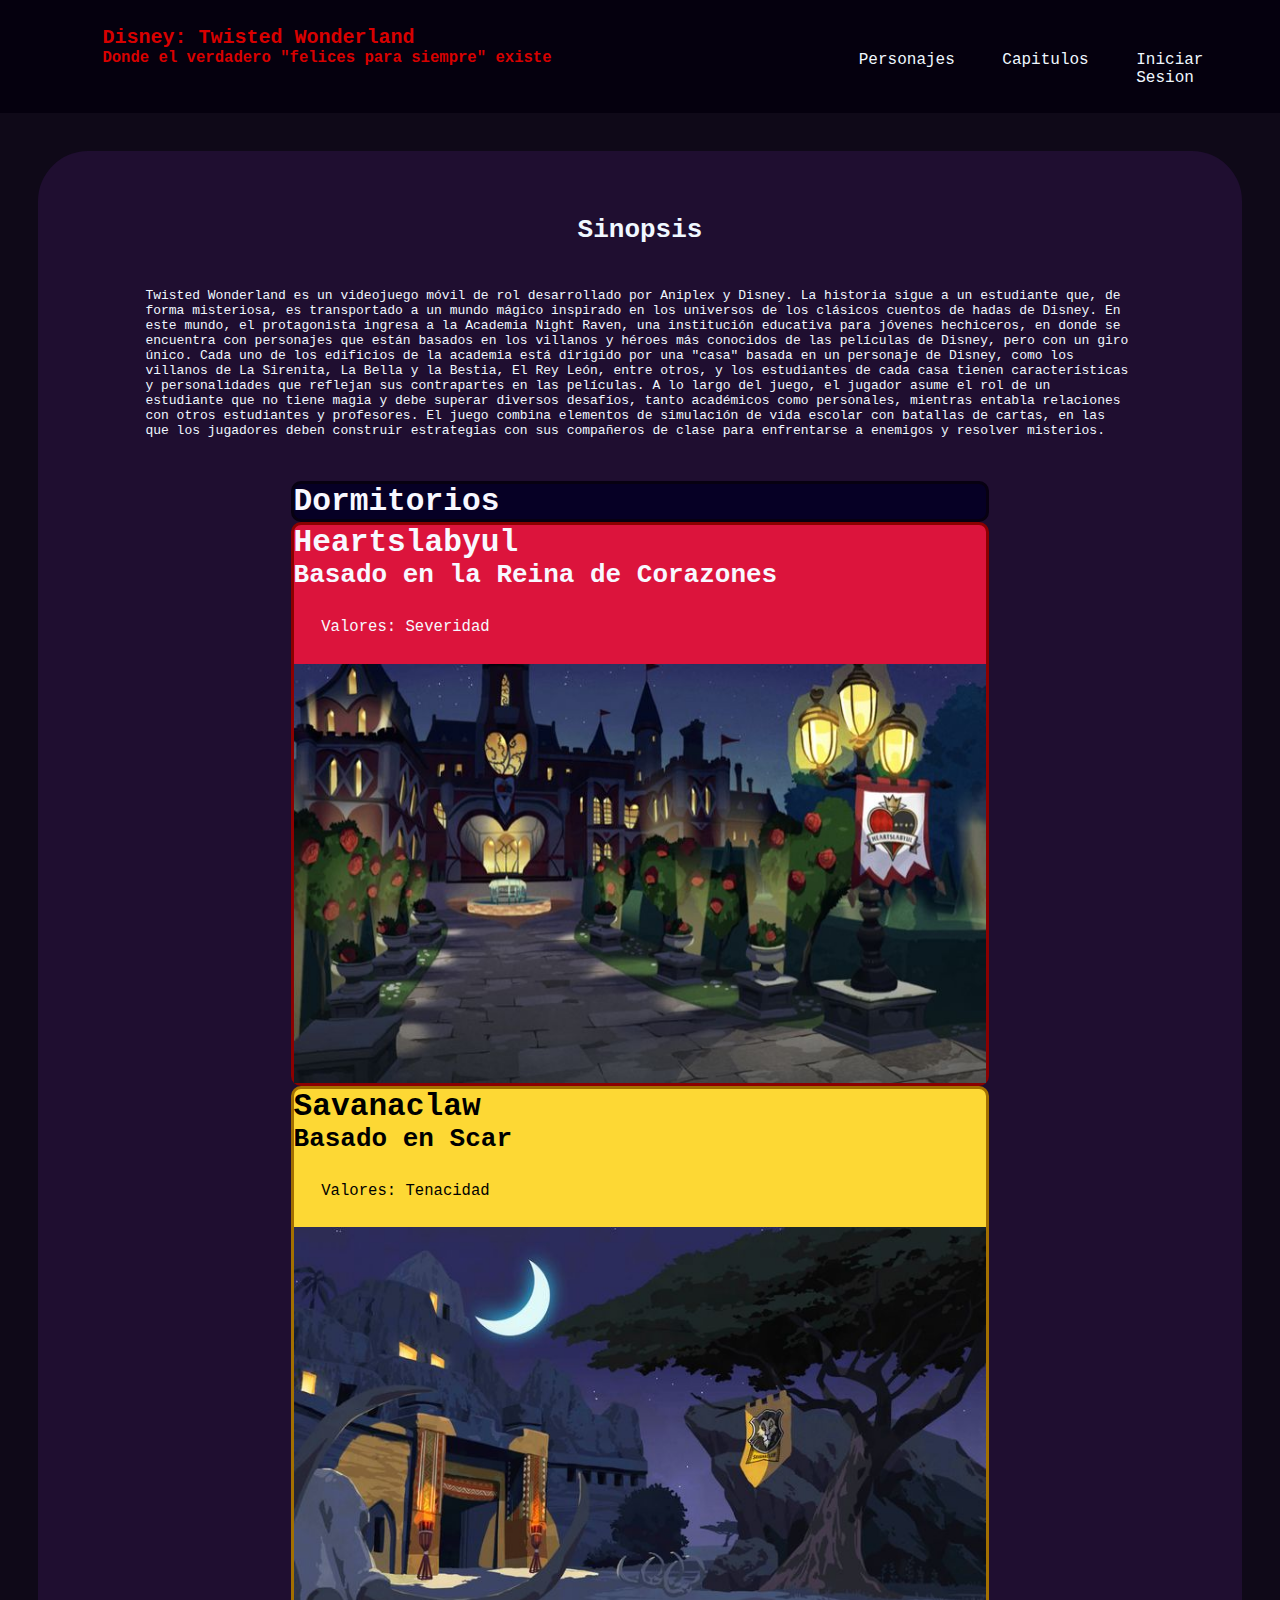
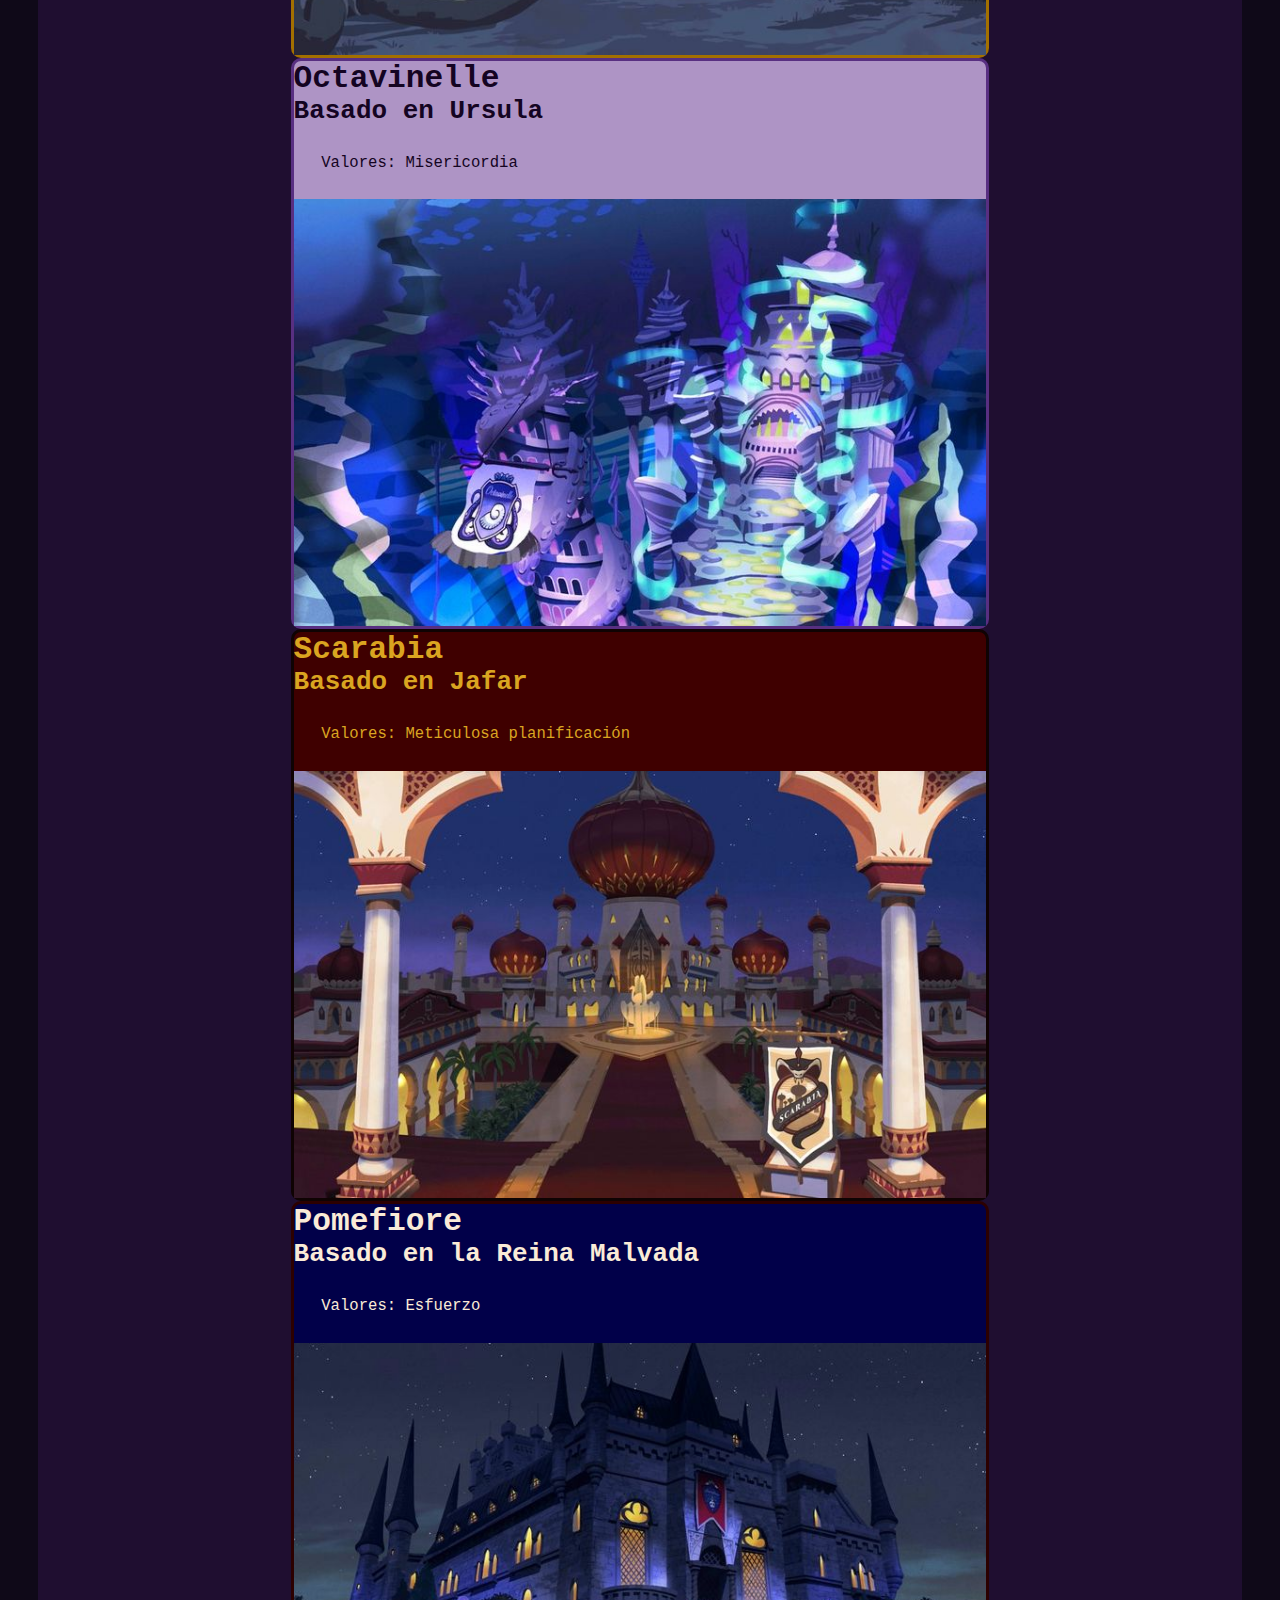
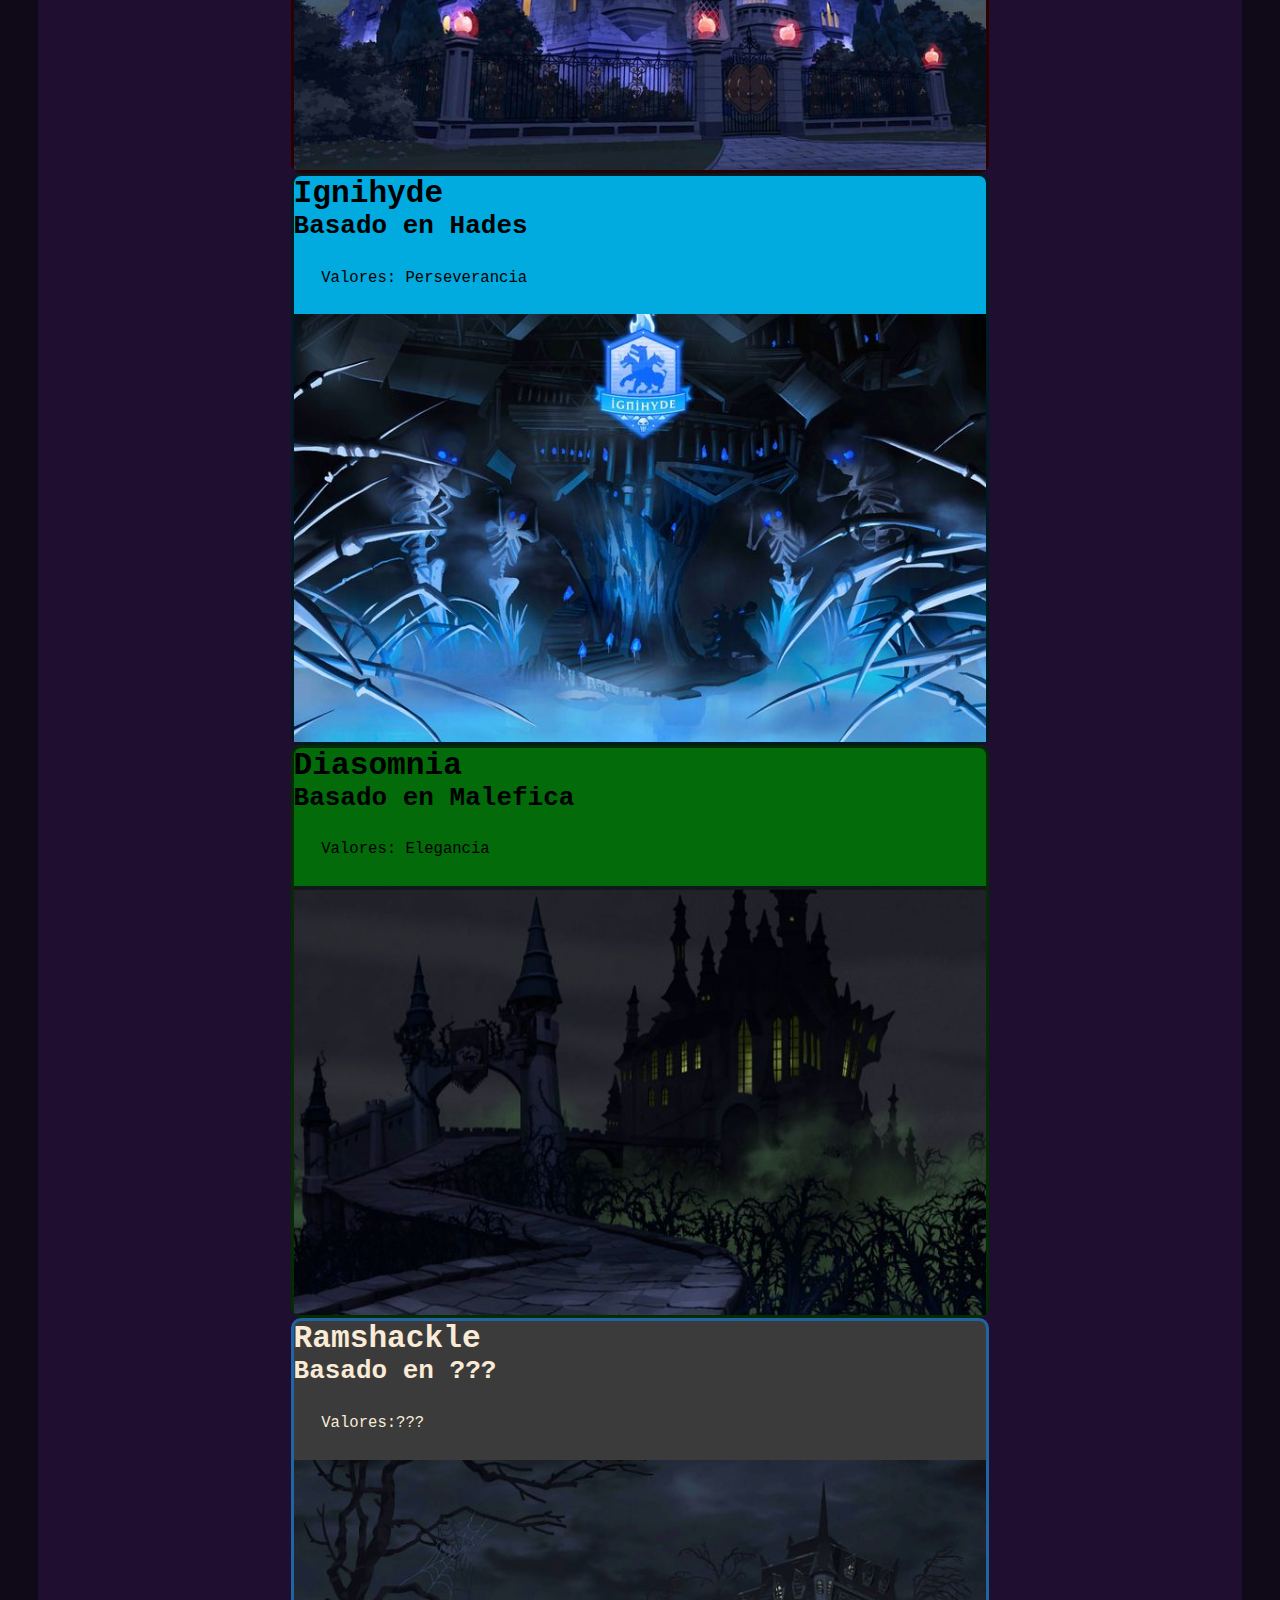
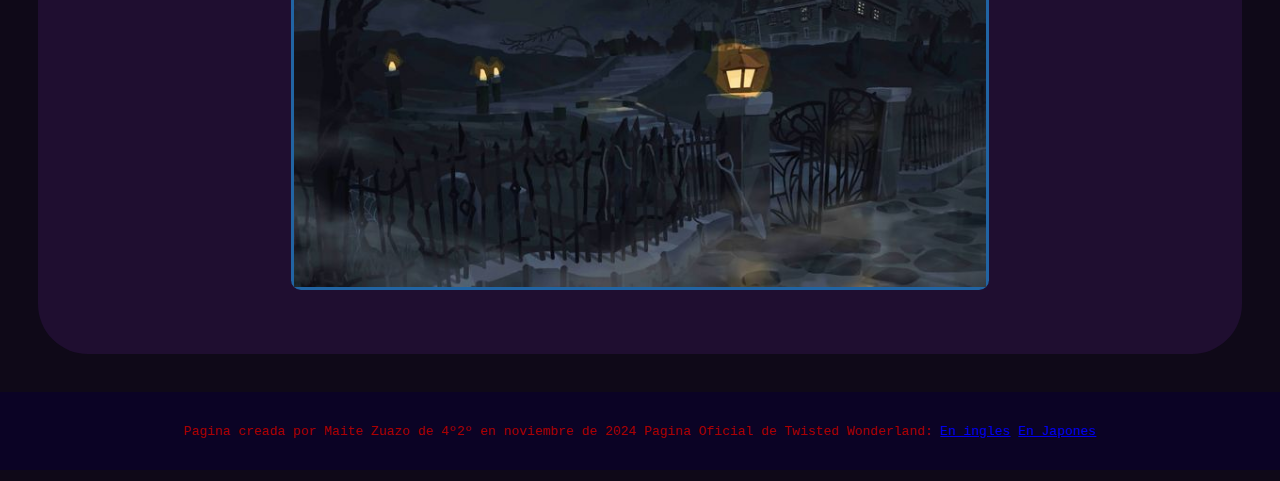
<file: index.html>
<!DOCTYPE html>
<html lang="en">
<head>
    <meta charset="UTF-8">
    <meta name="viewport" content="width=device-width, initial-scale=1.0">
    <link rel="stylesheet" href="./CSS/style.css">
    <title>Proyecto final</title>
</head>
<body>
    <header>
    <div id="titulo">
        <h1>Disney: Twisted Wonderland</h1>
        <h2>Donde el verdadero "felices para siempre" existe</h2>
    </div>

    <nav>
        <a href="./pages/Personajes.html">Personajes</a>
        <a href="./pages/Capitulos.html">Capitulos</a>
        <a href="./pages/IniciarSesion.Html">Iniciar Sesion</a>
    </nav>
    
       
    </header>
    <div id="contenido">
    <main>
        <h2>Sinopsis</h2>
        <p>
            Twisted Wonderland es un videojuego móvil de rol desarrollado por Aniplex y Disney. La historia sigue a un estudiante que, de forma misteriosa, es transportado a un mundo mágico inspirado en los universos de los clásicos cuentos de hadas de Disney. En este mundo, el protagonista ingresa a la Academia Night Raven, una institución educativa para jóvenes hechiceros, en donde se encuentra con personajes que están basados en los villanos y héroes más conocidos de las películas de Disney, pero con un giro único.
            
            Cada uno de los edificios de la academia está dirigido por una "casa" basada en un personaje de Disney, como los villanos de La Sirenita, La Bella y la Bestia, El Rey León, entre otros, y los estudiantes de cada casa tienen características y personalidades que reflejan sus contrapartes en las películas.
            
            A lo largo del juego, el jugador asume el rol de un estudiante que no tiene magia y debe superar diversos desafíos, tanto académicos como personales, mientras entabla relaciones con otros estudiantes y profesores. El juego combina elementos de simulación de vida escolar con batallas de cartas, en las que los jugadores deben construir estrategias con sus compañeros de clase para enfrentarse a enemigos y resolver misterios.
        </p>
        <section>
            <H1>Dormitorios</H1>
        </section>
        <section class="Heartslabyul">
            <H1>Heartslabyul</H1>
            <h2>Basado en la Reina de Corazones</h2>
            <P>Valores: Severidad</P>
            <img src="./imagenes/descarga.jpg" alt="Heartslabyul">
        </section>
        <section class="Savanaclaw">
            <H1>Savanaclaw</H1>
            <h2>Basado en Scar</h2>
            <p>Valores: Tenacidad</p>
            <img src="./imagenes/descarga (1).jpg" alt="Savanaclaw">
        </section>
        <section class="Octavinelle">
            <H1>Octavinelle</H1>
            <h2>Basado en Ursula</h2>
            <p>Valores: Misericordia</p>
            <img src="./imagenes/Octavinelle Dorm (night).jpg" alt="Octavinelle">
        </section>
        <section class="Scarabia">
            <H1>Scarabia</H1>
            <h2>Basado en Jafar</h2>
            <p>Valores: Meticulosa planificación</p>
            <img src="./imagenes/descarga (2).jpg" alt="Scarabia">
        </section>
        <section class="Pomefiore">
            <H1>Pomefiore</H1>
            <h2>Basado en la Reina Malvada</h2>
            <p>Valores: Esfuerzo</p>
            <img src="./imagenes/Pomefiore Dorm (night).jpg" alt="Pomefiore">
        </section>
        <section class="Ignihyde">
            <H1>Ignihyde</H1>
            <h2>Basado en Hades</h2>
            <p>Valores: Perseverancia</p>
            <img src="./imagenes/descarga (3).jpg" alt="Ignihyde">
        </section>
        <section class="Diasomnia">
            <H1>Diasomnia</H1>
            <h2>Basado en Malefica</h2>
            <p>Valores: Elegancia</p>
            <img src="./imagenes/descarga (5).jpg" alt="Diasomnia">
        </section>
        <section class="Ramshackle">
            <H1>Ramshackle</H1>
            <h2>Basado en ???</h2>
            <p>Valores:???</p>
            <img src="./imagenes/descarga (4).jpg" alt="Ramshackle">
        </section>
    </main>
   
</div>

<footer>
    <p>Pagina creada por Maite Zuazo de 4º2º en noviembre de 2024
        Pagina Oficial de Twisted Wonderland: <a href="https://disneytwistedwonderland.com/">En ingles</a> <a href="https://twisted-wonderland.aniplex.co.jp/">En Japones</a>
    </p>
</footer>
</body>
</html>
</file>
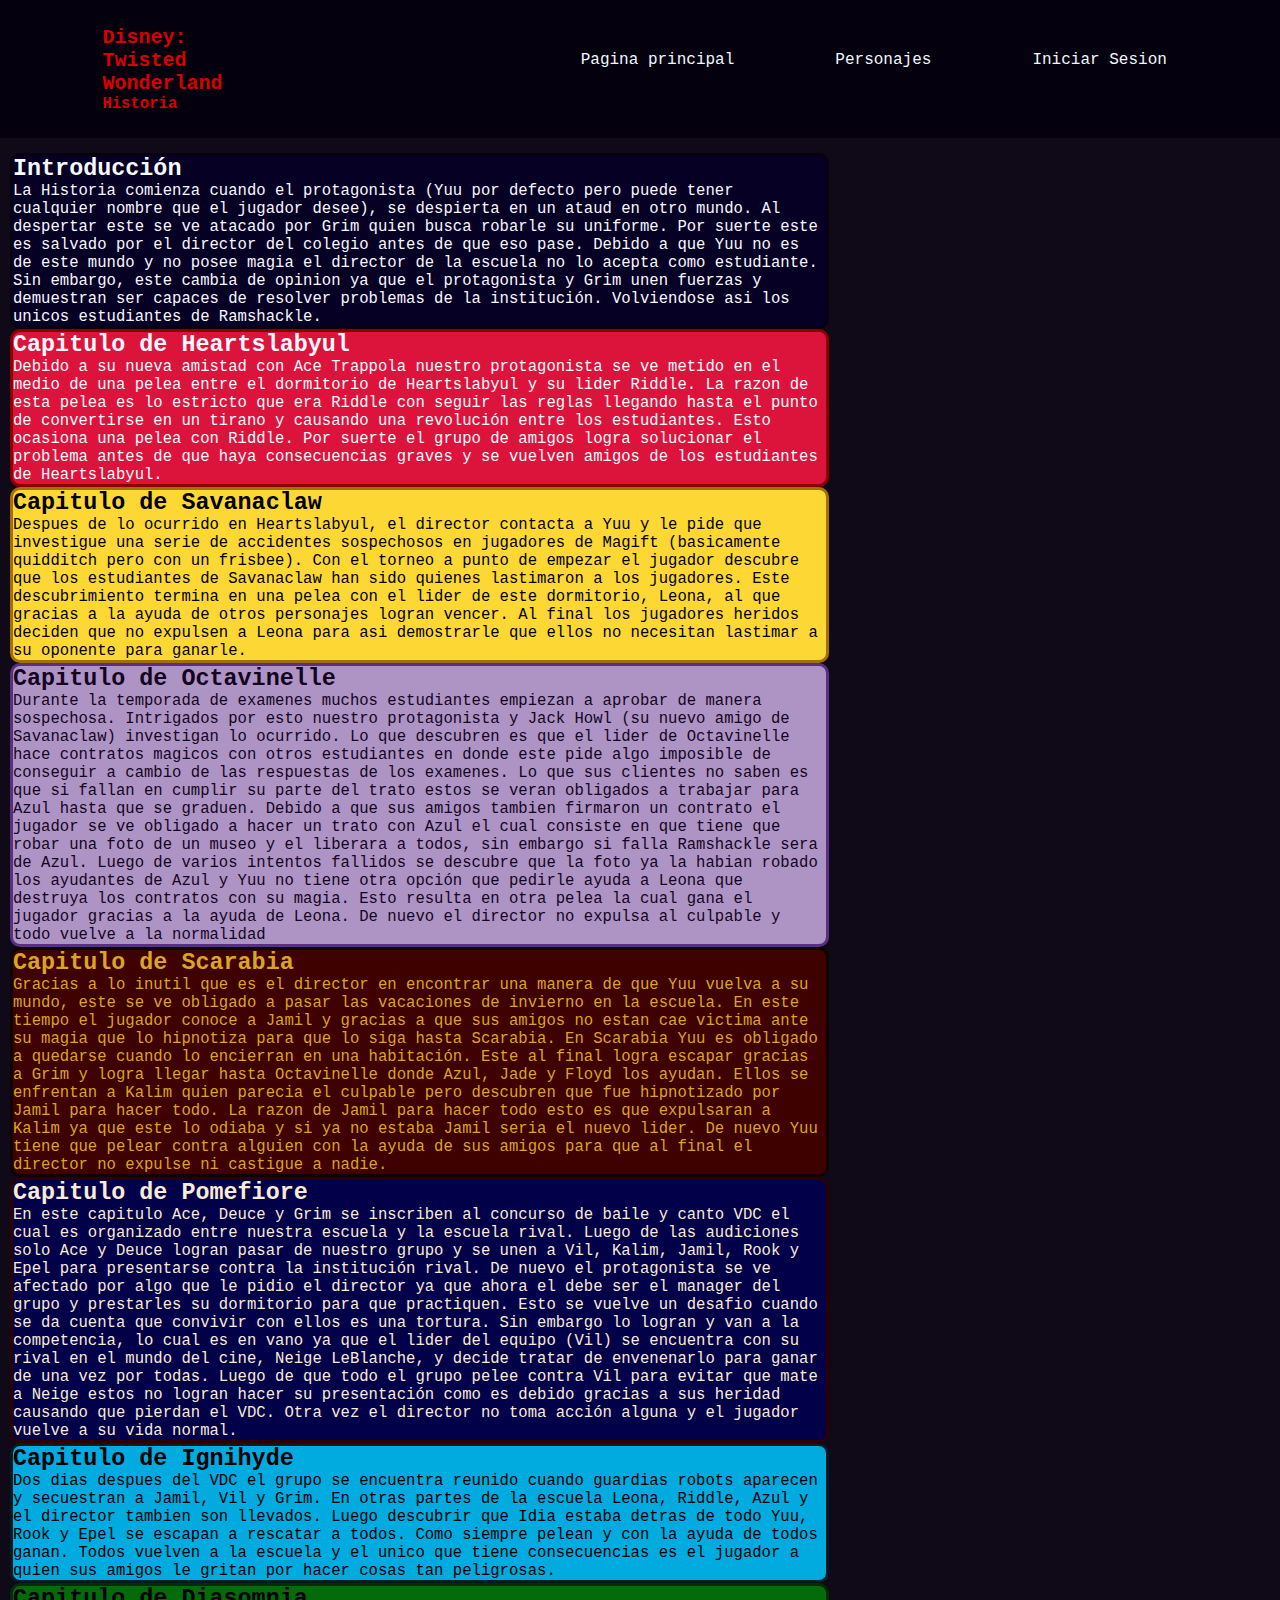
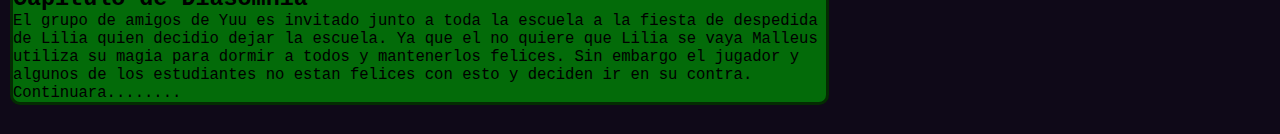
<file: pages/Capitulos.html>
<!DOCTYPE html>
<html lang="en">
<head>
    <meta charset="UTF-8">
    <meta name="viewport" content="width=device-width, initial-scale=1.0">
    <title>Twisted Wonderland</title>
    <link rel="stylesheet" href="../CSS/Capitulos.css">
</head>
<body>
        <header>
            <div id="titulo">
                <h1>Disney: Twisted Wonderland</h1>
                <h2>Historia</h2>
            </div>
        
            <nav>
                <a href="../index.html">Pagina principal</a>
                <a href="../pages/Personajes.html">Personajes</a>
                <a href="../pages/IniciarSesion.Html">Iniciar Sesion</a>
            </nav>
        </header>
        <main>
            <section>
                <h2>Introducción</h2>
                <p>La Historia comienza cuando el protagonista (Yuu por defecto pero puede tener cualquier nombre que el jugador desee), se despierta en un ataud en otro mundo. Al despertar este se ve atacado por Grim quien busca robarle su uniforme. Por suerte este es salvado por el director del colegio antes de que eso pase. 
                Debido a que Yuu no es de este mundo y no posee magia el director de la escuela no lo acepta como estudiante. Sin embargo, este cambia de opinion ya que el protagonista y Grim unen fuerzas y demuestran ser capaces de resolver problemas de la institución. Volviendose asi los unicos estudiantes de Ramshackle. </p>

            </section>
            <section class="Heartslabyul">
                <h2>Capitulo de Heartslabyul</h2>
                <p>
                   Debido a su nueva amistad con Ace Trappola nuestro protagonista se ve metido en el medio de una pelea entre el dormitorio de Heartslabyul y su lider Riddle. La razon de esta pelea es lo estricto que era Riddle con seguir las reglas llegando hasta el punto de convertirse en un tirano y causando una revolución entre los estudiantes. Esto ocasiona una pelea con Riddle. Por suerte el grupo de amigos logra solucionar el problema antes de que haya consecuencias graves y se vuelven amigos de los estudiantes de Heartslabyul.
                </p>

            </section>
            <section class="Savanaclaw">
                <h2>Capitulo de Savanaclaw</h2>
                <p>Despues de lo ocurrido en Heartslabyul, el director contacta a Yuu y le pide que investigue una serie de accidentes sospechosos en jugadores de Magift (basicamente quidditch pero con un frisbee). Con el torneo a punto de empezar el jugador descubre que los estudiantes de Savanaclaw han sido quienes lastimaron a los jugadores. Este descubrimiento termina en una pelea con el lider de este dormitorio, Leona, al que gracias a la ayuda de otros personajes logran vencer. Al final los jugadores heridos deciden que no expulsen a Leona para asi demostrarle que ellos no necesitan lastimar a su oponente para ganarle.  </p>
            </section>
            <section class="Octavinelle">
                <h2>Capitulo de Octavinelle</h2>
                <p>Durante la temporada de examenes muchos estudiantes empiezan a aprobar de manera sospechosa. Intrigados por esto nuestro protagonista y Jack Howl (su nuevo amigo de Savanaclaw) investigan lo ocurrido. Lo que descubren es que el lider de Octavinelle hace contratos magicos con otros estudiantes en donde este pide algo imposible de conseguir a cambio de las respuestas de los examenes. Lo que sus clientes no saben es que si fallan en cumplir su parte del trato estos se veran obligados a trabajar para Azul hasta que se graduen. Debido a que sus amigos tambien firmaron un contrato el jugador se ve obligado a hacer un trato con Azul el cual consiste en que tiene que robar una foto de un museo y el liberara a todos, sin embargo si falla Ramshackle sera de Azul. Luego de varios intentos fallidos se descubre que la foto ya la habian robado los ayudantes de Azul y Yuu no tiene otra opción que pedirle ayuda a Leona que destruya los contratos con su magia. Esto resulta en otra pelea la cual gana el jugador gracias a la ayuda de Leona. De nuevo el director no expulsa al culpable y todo vuelve a la normalidad </p>
            </section>
            <section class="Scarabia">
                <h2>Capitulo de Scarabia</h2>
                <p>
                    Gracias a lo inutil que es el director en encontrar una manera de que Yuu vuelva a su mundo, este se ve obligado a pasar las vacaciones de invierno en la escuela. En este tiempo el jugador conoce a Jamil y gracias a que sus amigos no estan cae victima ante su magia que lo hipnotiza para que lo siga hasta Scarabia. En Scarabia Yuu es obligado a quedarse cuando lo encierran en una habitación. Este al final logra escapar gracias a Grim y logra llegar hasta Octavinelle donde Azul, Jade y Floyd los ayudan. Ellos se enfrentan a Kalim quien parecia el culpable pero descubren que fue hipnotizado por Jamil para hacer todo. La razon de Jamil para hacer todo esto es que expulsaran a Kalim ya que este lo odiaba y si ya no estaba Jamil seria el nuevo lider. De nuevo Yuu tiene que pelear contra alguien con la ayuda de sus amigos para que al final el director no expulse ni castigue a nadie.
                </p>
            </section>
            <section class="Pomefiore">
                <h2>Capitulo de Pomefiore</h2>
                <p>
                    En este capitulo Ace, Deuce y Grim se inscriben al concurso de baile y canto VDC el cual es organizado entre nuestra escuela y la escuela rival. Luego de las audiciones solo Ace y Deuce logran pasar de nuestro grupo y se unen a Vil, Kalim, Jamil, Rook y Epel para presentarse contra la institución rival. De nuevo el protagonista se ve afectado por algo que le pidio el director ya que ahora el debe ser el manager del grupo y prestarles su dormitorio para que practiquen. Esto se vuelve un desafio cuando se da cuenta que convivir con ellos es una tortura. Sin embargo lo logran y van a la competencia, lo cual es en vano ya que el lider del equipo (Vil) se encuentra con su rival en el mundo del cine, Neige LeBlanche, y decide tratar de envenenarlo para ganar de una vez por todas. Luego de que todo el grupo pelee contra Vil para evitar que mate a Neige estos no logran hacer su presentación como es debido gracias a sus heridad causando que pierdan el VDC. Otra vez el director no toma acción alguna y el jugador vuelve a su vida normal.
                </p>
            </section>
            <section class="Ignihyde">
                <h2>Capitulo de Ignihyde</h2>
                <p>
                    Dos dias despues del VDC el grupo se encuentra reunido cuando guardias robots aparecen y secuestran a Jamil, Vil y Grim. En otras partes de la escuela Leona, Riddle, Azul y el director tambien son llevados. Luego descubrir que Idia estaba detras de todo Yuu, Rook y Epel se escapan a rescatar a todos. Como siempre pelean y con la ayuda de todos ganan. Todos vuelven a la escuela y el unico que tiene consecuencias es el jugador a quien sus amigos le gritan por hacer cosas tan peligrosas.
                </p>
            </section>
            <section class="Diasomnia">
                <h2>Capitulo de Diasomnia</h2>
                <p>El grupo de amigos de Yuu es invitado junto a toda la escuela a la fiesta de despedida de Lilia quien decidio dejar la escuela. Ya que el no quiere que Lilia se vaya Malleus utiliza su magia para dormir a todos y mantenerlos felices. Sin embargo el jugador y algunos de los estudiantes no estan felices con esto y deciden ir en su contra.
                    Continuara........ 
                </p>
            </section>

        </main>
</body>
</html>
</file>
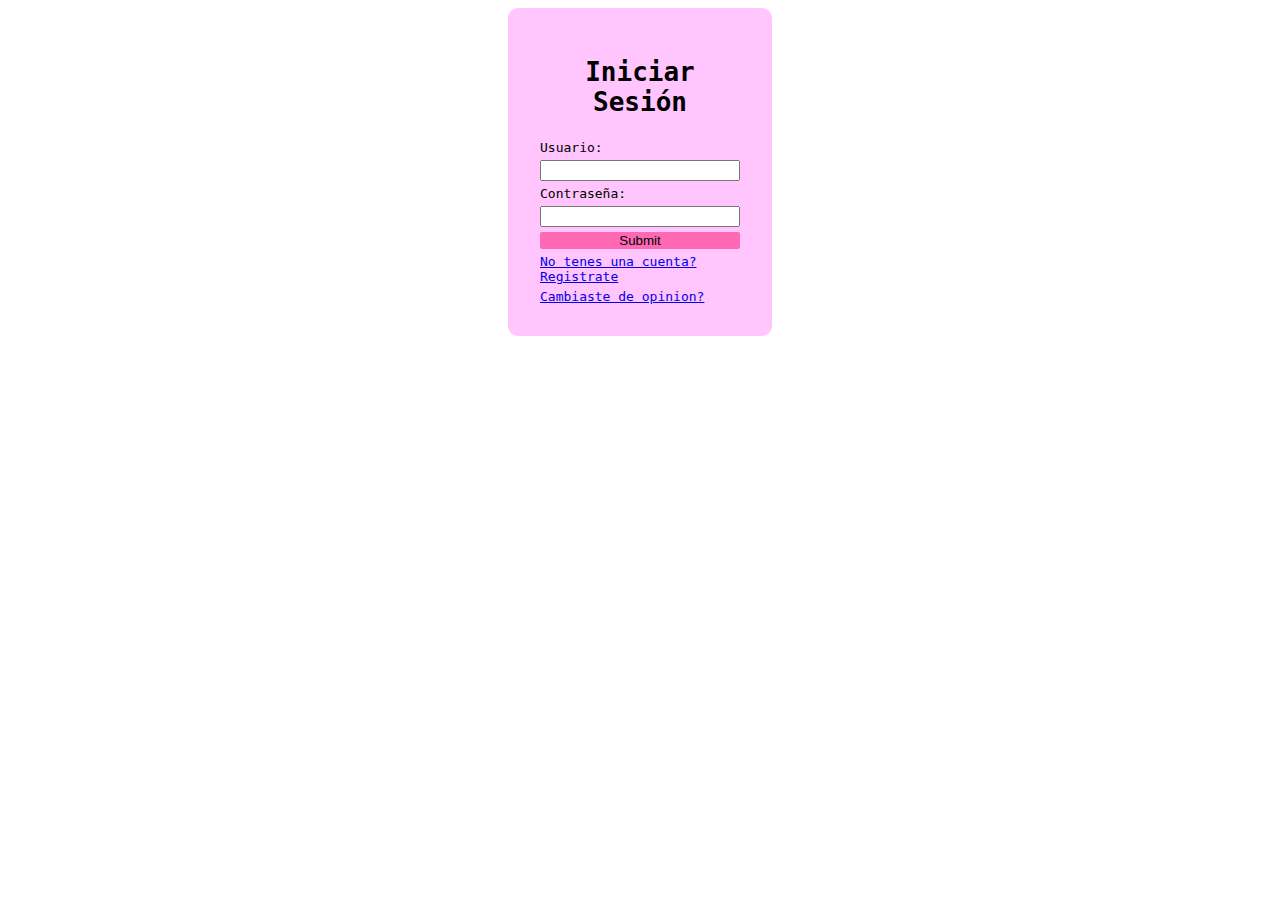
<file: pages/IniciarSesion.Html>
<!DOCTYPE html>
<html lang="en">
<head>
    <meta charset="UTF-8">
    <meta name="viewport" content="width=device-width, initial-scale=1.0">
    <title>Forms</title>
    <link rel="stylesheet" href="../CSS/IniciarSesion.css">
</head>
<body>
    <form>
        <h1>Iniciar Sesión</h1>
        <label for="User">Usuario:</label>
        <input type="text" id="User">
        <label for="Password">Contraseña:</label>
        <input type="password" id="Password">
        <input type="submit" id="Enviar" >
        <a href="./Registrarse.html">No tenes una cuenta? Registrate</a>
        <a href="../index.html">Cambiaste de opinion?</a>
    </form>
</body>
</html>
</file>
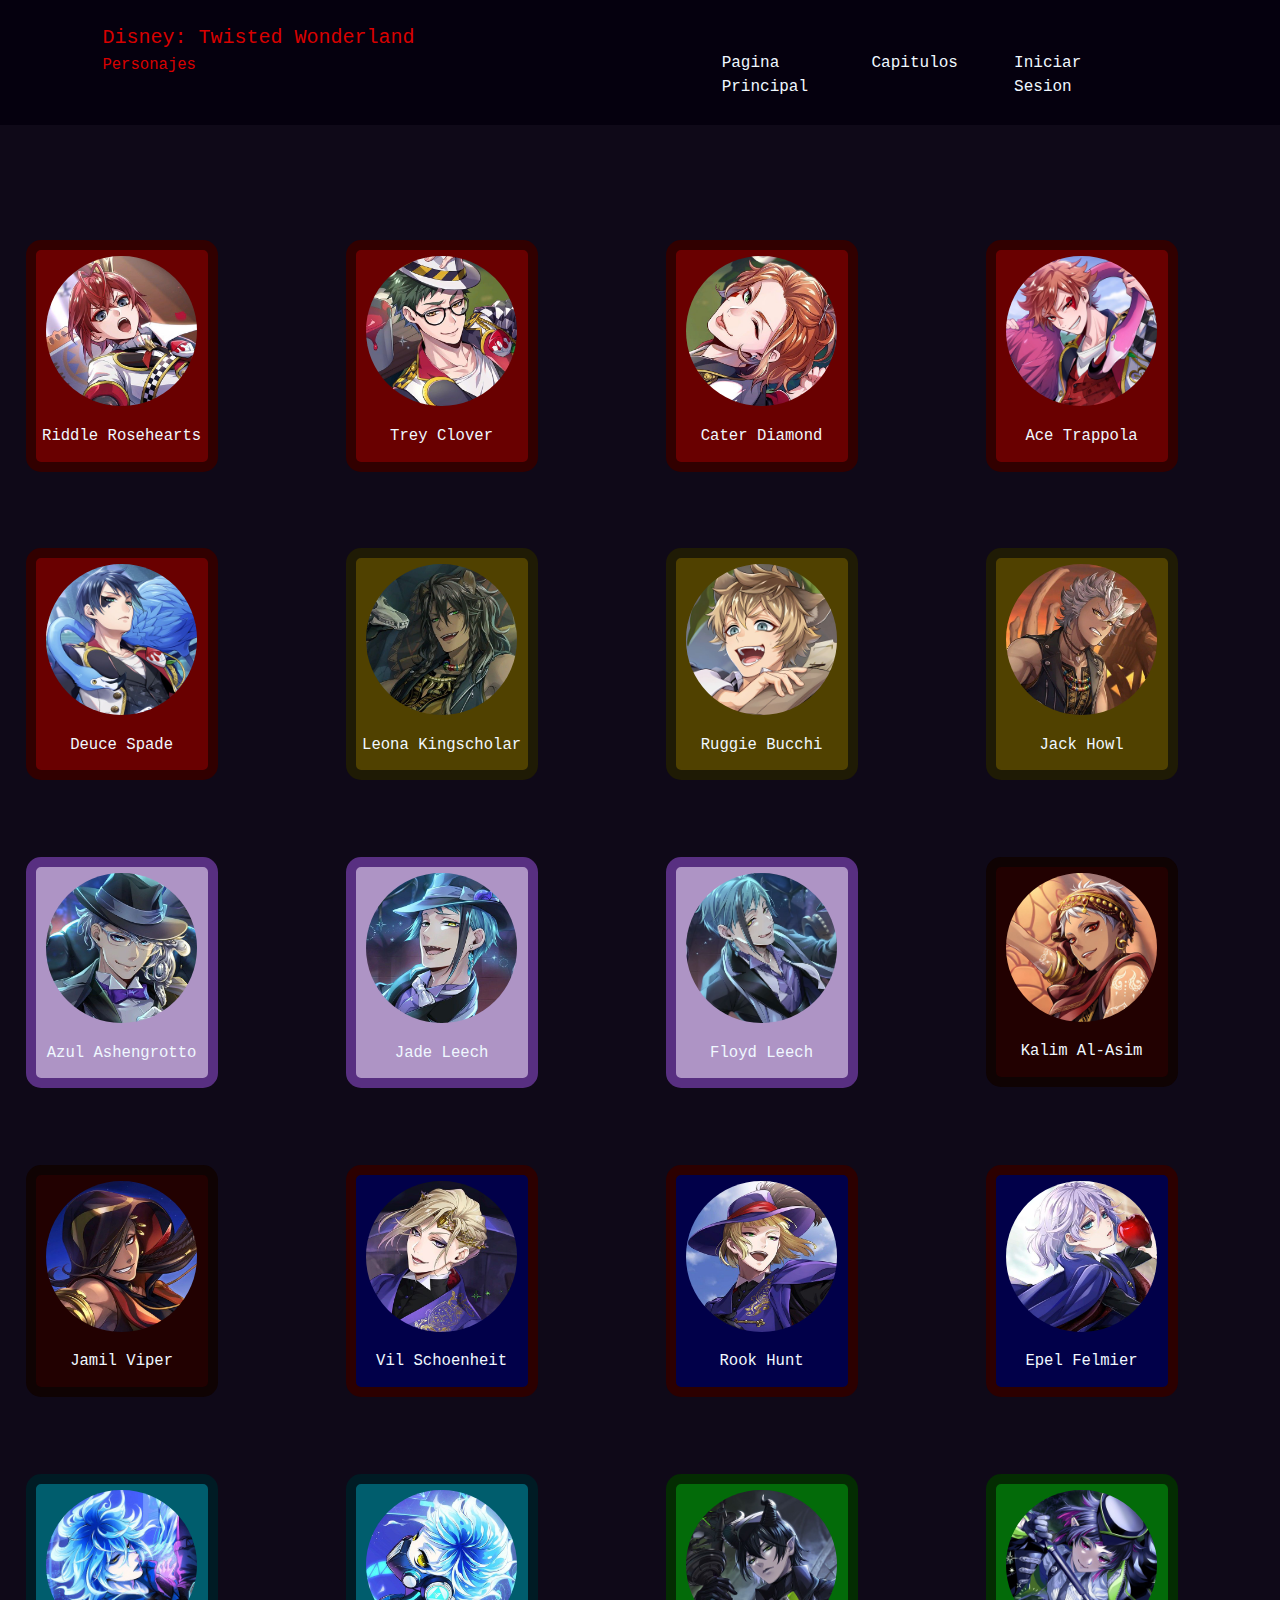
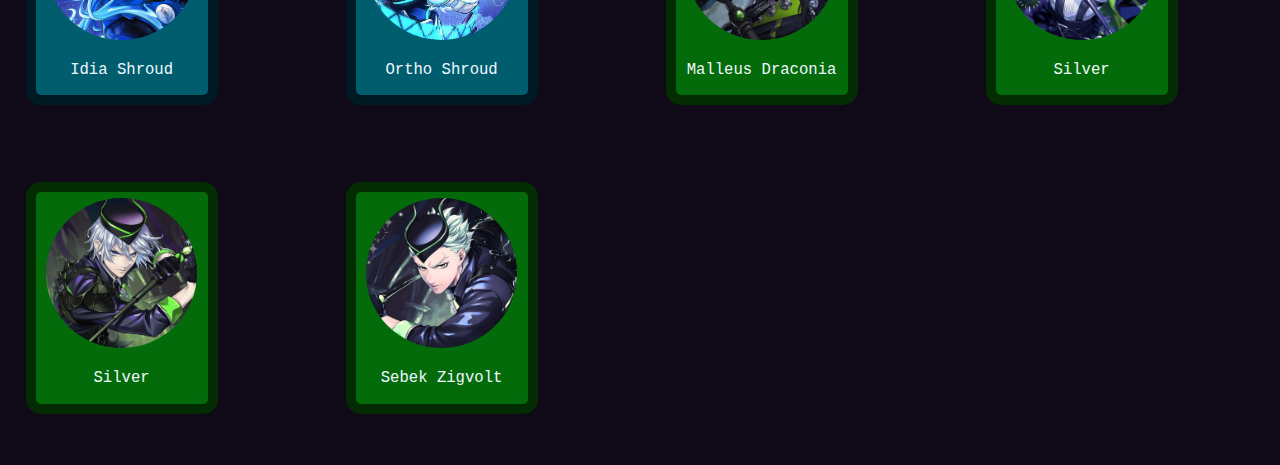
<file: pages/Personajes.html>
<!DOCTYPE html>
<html lang="en">
<head>
    <meta charset="UTF-8">
    <meta name="viewport" content="width=device-width, initial-scale=1.0">

    <link href="https://cdn.jsdelivr.net/npm/bootstrap@5.3.3/dist/css/bootstrap.min.css" rel="stylesheet" integrity="sha384-QWTKZyjpPEjISv5WaRU9OFeRpok6YctnYmDr5pNlyT2bRjXh0JMhjY6hW+ALEwIH" crossorigin="anonymous">
    <script src="https://cdn.jsdelivr.net/npm/bootstrap@5.3.3/dist/js/bootstrap.bundle.min.js" integrity="sha384-YvpcrYf0tY3lHB60NNkmXc5s9fDVZLESaAA55NDzOxhy9GkcIdslK1eN7N6jIeHz" crossorigin="anonymous" defer></script>

    <link rel="stylesheet" href="../CSS/Personajes.css">
    <title>Document</title>
</head>
<body>
    <header>
        <div id="titulo">
            <h1>Disney: Twisted Wonderland</h1>
            <h2>Personajes</h2>
        </div>

        <nav>
            <a href="../index.html">Pagina Principal</a>
            <a href="../pages/Capitulos.html">Capitulos</a>
            <a href="../pages/IniciarSesion.Html">Iniciar Sesion</a>
        </nav>
    </header>
    <main>
        <article class="Heartslabyul">
            <section class="photo">
                <p class="d-inline-flex gap-1">
                    
                    <button class="btn" type="button" data-bs-toggle="collapse" data-bs-target="#collapseExample1" aria-expanded="false" aria-controls="collapseExample">
                     <img src="../imagenes/riddle _ edgeicons.jpg" alt="Riddle Rosehearts">
                    </button>
                  </p>
                  <div class="collapse" id="collapseExample1">
                    <div class="card card-body">
                      <p>Lider de Heartslabyul
                        El personaje al que tiene similitudes es la Reina de Corazones
                        
                      </p>
                    </div>
                  </div>
            </section>
            <section class="description">
                <p>Riddle Rosehearts</p>
            </section>
        </article>

        <article class="Heartslabyul">
            <section class="photo">
                <p class="d-inline-flex gap-1">
                    
                    <button class="btn" type="button" data-bs-toggle="collapse" data-bs-target="#collapseExample2" aria-expanded="false" aria-controls="collapseExample">
                     <img src="../imagenes/trey _ edgeicons.jpg" alt="Trey Clover">
                    </button>
                  </p>
                  <div class="collapse" id="collapseExample2">
                    <div class="card card-body">
                        <p>Ayudante de Riddle
                            Los personajes a los que se asemeja son el Sombrerero Loco y los soldados de cartas
                        </p>
                    </div>
                  </div>
            </section>
            <section class="description">
                <p>Trey Clover</p>
            </section>
        </article>
        
        <article class="Heartslabyul">
            <section class="photo">
                <p class="d-inline-flex gap-1">
                    
                    <button class="btn" type="button" data-bs-toggle="collapse" data-bs-target="#collapseExample3" aria-expanded="false" aria-controls="collapseExample">
                     <img src="../imagenes/cater _ edgeicons.jpg" alt="Cater Diamond">
                    </button>
                  </p>
                  <div class="collapse" id="collapseExample3">
                    <div class="card card-body">
                        <p>Estudiante de tercer año 
                            Los personajes a los que se asemeja son el Rey de corazones y los soldados de cartas
                        </p>
                    </div>
                  </div>
            </section>
            <section class="description">
                <p>Cater Diamond</p>
            </section>
        </article>

        <article class="Heartslabyul">
            <section class="photo">
                <p class="d-inline-flex gap-1">
                    
                    <button class="btn" type="button" data-bs-toggle="collapse" data-bs-target="#collapseExample4" aria-expanded="false" aria-controls="collapseExample">
                     <img src="../imagenes/rynicons ⭒ ace trappola icon.jpg" alt="Ace Trappola">
                    </button>
                  </p>
                  <div class="collapse" id="collapseExample4">
                    <div class="card card-body">
                        <p>Estudiante de Primer año y mejor amigo del protagonista
                            Los personajes a los que se asemeja son los soldados de cartas y Alicia
                        </p>
                    </div>
                  </div>
            </section>
            <section class="description">
                <p>Ace Trappola</p>
            </section>
        </article>

        <article class="Heartslabyul">
            <section class="photo">
                <p class="d-inline-flex gap-1">
                    
                    <button class="btn" type="button" data-bs-toggle="collapse" data-bs-target="#collapseExample5" aria-expanded="false" aria-controls="collapseExample">
                     <img src="../imagenes/♡.jpg" alt="Deuce Spade">
                    </button>
                  </p>
                  <div class="collapse" id="collapseExample5">
                    <div class="card card-body">
                        <p>Estudiante de primer año y mejor amigo del protagonista
                            Los personajes a los que se asemeja son los soldados de cartas y el conejo blanco
                        </p>
                    </div>
                  </div>
            </section>
            <section class="description">
                <p>Deuce Spade</p>
            </section>
        </article>

        <article class="Savanaclaw">
            <section class="photo">
                <p class="d-inline-flex gap-1">
                    
                    <button class="btn" type="button" data-bs-toggle="collapse" data-bs-target="#collapseExample6" aria-expanded="false" aria-controls="collapseExample">
                     <img src="../imagenes/leona _ edgeicons.jpg" alt="Leona Kingscholar">
                    </button>
                  </p>
                  <div class="collapse" id="collapseExample6">
                    <div class="card card-body">
                        <p>Lider de Savanaclaw
                            El personaje al que se asemeja es Scar
                        </p>
                    </div>
                  </div>
            </section>
            <section class="description">
                <p>Leona Kingscholar</p>
            </section>
        </article>

        <article class="Savanaclaw">
            <section class="photo">
                <p class="d-inline-flex gap-1">
                    
                    <button class="btn" type="button" data-bs-toggle="collapse" data-bs-target="#collapseExample7" aria-expanded="false" aria-controls="collapseExample">
                     <img src="../imagenes/ᯓ★ ruggie _ twst.jpg" alt="Ruggie Bucchi">
                    </button>
                  </p>
                  <div class="collapse" id="collapseExample7">
                    <div class="card card-body">
                        <p>Amigo de Leona y estudiante de segundo año
                            Los personajes a los que se asemeja son las hienas Shenzi, Banzai y Ed
                        </p>
                    </div>
                  </div>
            </section>
            <section class="description">
                <p>Ruggie Bucchi</p>
            </section>
        </article>

        <article class="Savanaclaw">

            <section class="photo">
                <p class="d-inline-flex gap-1">
                    
                    <button class="btn" type="button" data-bs-toggle="collapse" data-bs-target="#collapseExample8" aria-expanded="false" aria-controls="collapseExample">
                     <img src="../imagenes/jack _ edgeicons.jpg" alt="Jack Howl">
                    </button>
                  </p>
                  <div class="collapse" id="collapseExample8">
                    <div class="card card-body">
                        <p>Estudiante de primer año y amigo del protagonista
                            Los personajes a los que mas se asemeja son los lobos de cuentos de hadas
                        </p>
                    </div>
                  </div>
            </section>
            <section class="description">
                <p>Jack Howl</p>
            </section>
        </article>

        <article class="Octavinelle">

            <section class="photo">
                <p class="d-inline-flex gap-1">
                    
                    <button class="btn" type="button" data-bs-toggle="collapse" data-bs-target="#collapseExample9" aria-expanded="false" aria-controls="collapseExample">
                     <img src="../imagenes/azul _ edgeicons.jpg" alt="skin Waddledoo">
                    </button>
                  </p>
                  <div class="collapse" id="collapseExample9">
                    <div class="card card-body">
                        <p>Lider de Octavinelle
                            El personaje al que se asemeja es Ursula
                        </p>
                    </div>
                  </div>
            </section>
            <section class="description">
                <p>Azul Ashengrotto</p>
            </section>
        </article>

        <article class="Octavinelle">
            <section class="photo">
                <p class="d-inline-flex gap-1">
                    
                    <button class="btn" type="button" data-bs-toggle="collapse" data-bs-target="#collapseExample10" aria-expanded="false" aria-controls="collapseExample">
                     <img src="../imagenes/jade _ edgeicons.jpg" alt="Jade Leech">
                    </button>
                  </p>
                  <div class="collapse" id="collapseExample10">
                    <div class="card card-body">
                        <p>Ayudante de Azul y gemelo de Floyd
                            El personaje al que se asemeja es Jetsam
                        </p>
                    </div>
                  </div>
            </section>
            <section class="description">
                <p>Jade Leech</p>
            </section>
        </article>

        <article class="Octavinelle">
            <section class="photo">
                <p class="d-inline-flex gap-1">
                    
                    <button class="btn" type="button" data-bs-toggle="collapse" data-bs-target="#collapseExample11" aria-expanded="false" aria-controls="collapseExample">
                     <img src="../imagenes/♡ (3).jpg" alt="Floyd Leech">
                    </button>
                  </p>
                  <div class="collapse" id="collapseExample11">
                    <div class="card card-body">
                        <p>Ayudante de Azul y gemelo de Jade
                            El personaje al que se asemeja es Flotsam
                    </div>
                  </div>
            </section>
            <section class="description">
                <p>Floyd Leech</p>
            </section>
        </article>

        <article class="Scarabia">
            <section class="photo">
                <p class="d-inline-flex gap-1">
                    
                    <button class="btn" type="button" data-bs-toggle="collapse" data-bs-target="#collapseExample12" aria-expanded="false" aria-controls="collapseExample">
                     <img src="../imagenes/kalim al-asim  •  edenic0ns.jpg" alt="Kalim Al-Asim">
                    </button>
                  </p>
                  <div class="collapse" id="collapseExample12">
                    <div class="card card-body">
                        <p>Lider de Scarabia
                            El personaje al que se asemeja es el Sultan de Agrabah
                        </p>
                    </div>
                  </div>
            </section>
            <section class="description">
                <p>Kalim Al-Asim</p>
            </section>
        </article>
        <article class="Scarabia">
            <section class="photo">
                <p class="d-inline-flex gap-1">
                    
                    <button class="btn" type="button" data-bs-toggle="collapse" data-bs-target="#collapseExample13" aria-expanded="false" aria-controls="collapseExample">
                     <img src="../imagenes/jamil _ edgeicons.jpg" alt="Jamil Viper">
                    </button>
                  </p>
                  <div class="collapse" id="collapseExample13">
                    <div class="card card-body">
                        <p> Ayudante y sirviente de Kalim
                            El personaje al que se asemeja es el Jafar
                        </p>
                    </div>
                  </div>
            </section>
            <section class="description">
                <p>Jamil Viper</p>
            </section>
        </article>
        <article class="Pomefiore">
            <section class="photo">
                <p class="d-inline-flex gap-1">
                    
                    <button class="btn" type="button" data-bs-toggle="collapse" data-bs-target="#collapseExample14" aria-expanded="false" aria-controls="collapseExample">
                     <img src="../imagenes/vil _ edgeicons.jpg" alt="Vil Schoenheit">
                    </button>
                  </p>
                  <div class="collapse" id="collapseExample14">
                    <div class="card card-body">
                        <p>Lider de Pomefiore
                            El personaje al que se asemeja es la Reina Malvada
                        </p>
                    </div>
                  </div>
            </section>
            <section class="description">
                <p>Vil Schoenheit</p>
            </section>
        </article>
        <article class="Pomefiore">
            <section class="photo">
                <p class="d-inline-flex gap-1">
                    
                    <button class="btn" type="button" data-bs-toggle="collapse" data-bs-target="#collapseExample15" aria-expanded="false" aria-controls="collapseExample">
                     <img src="../imagenes/rook _ edgeicons.jpg" alt="Rook Hunt">
                    </button>
                  </p>
                  <div class="collapse" id="collapseExample15">
                    <div class="card card-body">
                        <p>Ayudante de Vil
                            El personaje al que se asemeja es el cazador Humbert
                        </p>
                    </div>
                  </div>
            </section>
            <section class="description">
                <p>Rook Hunt</p>
            </section>
        </article>
        <article class="Pomefiore">
            <section class="photo">
                <p class="d-inline-flex gap-1">
                    
                    <button class="btn" type="button" data-bs-toggle="collapse" data-bs-target="#collapseExample16" aria-expanded="false" aria-controls="collapseExample">
                     <img src="../imagenes/epel _ edgeicons.jpg" alt="Epel Felmier">
                    </button>
                  </p>
                  <div class="collapse" id="collapseExample16">
                    <div class="card card-body">
                        <p>Estudiante de primer año y amigo del protagonista
                            El personaje al que se asemeja es la manzana envenenada
                        </p>
                    </div>
                  </div>
            </section>
            <section class="description">
                <p>Epel Felmier</p>
            </section>
        </article>
        <article class="Ignihyde">
            <section class="photo">
                <p class="d-inline-flex gap-1">
                    
                    <button class="btn" type="button" data-bs-toggle="collapse" data-bs-target="#collapseExample17" aria-expanded="false" aria-controls="collapseExample">
                     <img src="../imagenes/idia shroud  •  edenic0ns.jpg" alt="Idia Shroud">
                    </button>
                  </p>
                  <div class="collapse" id="collapseExample17">
                    <div class="card card-body">
                        <p>Lider de Ignihyde y hermano mayor de Ortho
                            El personaje al que se asemeja es Hades
                        </p>
                    </div>
                  </div>
            </section>
            <section class="description">
                <p>Idia Shroud</p>
            </section>
        </article>
        <article class="Ignihyde">
            <section class="photo">
                <p class="d-inline-flex gap-1">
                    
                    <button class="btn" type="button" data-bs-toggle="collapse" data-bs-target="#collapseExample18" aria-expanded="false" aria-controls="collapseExample">
                     <img src="../imagenes/ortho _ edgeicons.jpg" alt="Ortho Shroud">
                    </button>
                  </p>
                  <div class="collapse" id="collapseExample18">
                    <div class="card card-body">
                        <p>Lider de Ignihyde y hermano menor de Idia
                            El personaje al que se asemeja es Hades
                            Es un robot
                        </p>
                    </div>
                  </div>
            </section>
            <section class="description">
                <p>Ortho Shroud</p>
            </section>
        </article>
        <article class="Diasomnia">
            <section class="photo">
                <p class="d-inline-flex gap-1">
                    
                    <button class="btn" type="button" data-bs-toggle="collapse" data-bs-target="#collapseExample19" aria-expanded="false" aria-controls="collapseExample">
                     <img src="../imagenes/malleus draconia twst icon.jpg" alt="Malleus Draconia">
                    </button>
                  </p>
                  <div class="collapse" id="collapseExample19">
                    <div class="card card-body">
                        <p>Lider de Diasomnia y proximo rey de Briar Valley
                            El personaje al que se asemeja es Malefica
                        </p>
                    </div>
                  </div>
            </section>
            <section class="description">
                <p>Malleus Draconia</p>
            </section>
        </article>
        <article class="Diasomnia">
            <section class="photo">
                <p class="d-inline-flex gap-1">
                    
                    <button class="btn" type="button" data-bs-toggle="collapse" data-bs-target="#collapseExample20" aria-expanded="false" aria-controls="collapseExample">
                     <img src="../imagenes/♡ (1).jpg" alt="Lilia Vanrouge">
                    </button>
                  </p>
                  <div class="collapse" id="collapseExample20">
                    <div class="card card-body">
                        <p>Ayudante de Malleus
                            El personaje al que se asemeja es la forma dragon de Malefica
                        </p>
                    </div>
                  </div>
            </section>
            <section class="description">
                <p>Silver</p>
            </section>
        </article>
        <article class="Diasomnia">
            <section class="photo">
                <p class="d-inline-flex gap-1">
                    
                    <button class="btn" type="button" data-bs-toggle="collapse" data-bs-target="#collapseExample21" aria-expanded="false" aria-controls="collapseExample">
                     <img src="../imagenes/♡ (2).jpg" alt="Silver">
                    </button>
                  </p>
                  <div class="collapse" id="collapseExample21">
                    <div class="card card-body">
                        <p>Estudiante de segundo año y hijo adoptivo de Lilia
                            los personajes a los que se asemeja son Aurora y la rueca encantada
                        </p>
                    </div>
                  </div>
            </section>
            <section class="description">
                <p>Silver</p>
            </section>
        </article>
        <article class="Diasomnia">
            <section class="photo">
                <p class="d-inline-flex gap-1">
                    
                    <button class="btn" type="button" data-bs-toggle="collapse" data-bs-target="#collapseExample22" aria-expanded="false" aria-controls="collapseExample">
                     <img src="../imagenes/b29056c6-2026-40cc-8df4-69270d9d1d27.jpg" alt="Sebek Zigvolt">
                    </button>
                  </p>
                  <div class="collapse" id="collapseExample22">
                    <div class="card card-body">
                        <p>Guardia de Malleus y estudiante de primer año
                            El personaje al que se asemeja es la magia de rayos de Malefica
                        </p>
                    </div>
                  </div>
            </section>
            <section class="description">
                <p>Sebek Zigvolt</p>
            </section>
        </article>
    </main>
</body>
</html>
</file>
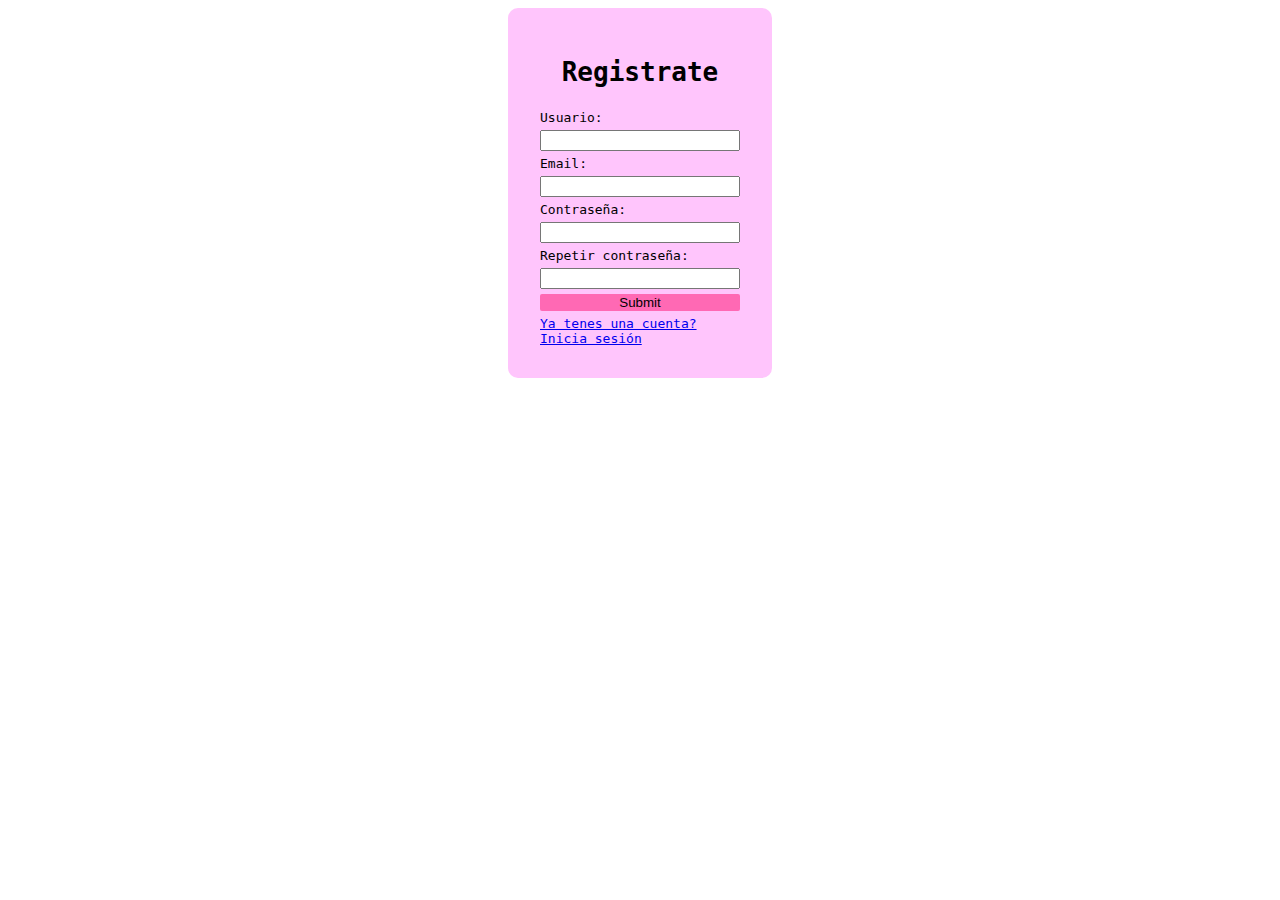
<file: pages/Registrarse.html>
<!DOCTYPE html>
<html lang="en">
<head>
    <meta charset="UTF-8">
    <meta name="viewport" content="width=device-width, initial-scale=1.0">
    <title>Document</title>
    <link rel="stylesheet" href="../CSS/IniciarSesion.css">
</head>
<body>
    <form>
    <h1>Registrate</h1>
    <label for="User">Usuario:</label>
    <input type="text" id="User">
    <label for="Email">Email:</label>
    <input type="email" id="Email">
    <label for="Password">Contraseña:</label>
    <input type="password" id="Password">
    <label for="Password1">Repetir contraseña:</label>
    <input type="password" id="Password1">
    <input type="submit" id="Enviar">
    <a href="IniciarSesion.Html">Ya tenes una cuenta? Inicia sesión</a>
    </form>
</body>
</html>
</file>
<file: CSS/style.css>
*{
    box-sizing: border-box;
    font-family: monospace;
    margin: 0;
    padding: 0;
}

body{
    background-color: rgb(15, 9, 24);
}
header{
    background-color: rgb(5, 0, 14);
    display: flex;
    color: rgb(216, 0, 0);
    gap: 20%;
    width: 100%;
    
}
#titulo{
    padding: 2%;
    padding-left: 8%;
    h1{
        font-size: x-large;
    }
    h2{
        font-size: larger;
    }
}
nav{
    display: flex;
    gap: 15%;
    padding: 2%;
    padding-top: 4%;
    font-size: large;
    
    a{
        text-decoration: none;
        color: aliceblue;
        transition: 200ms;
    }
    a:hover{
        scale: 1.2;
        color: rgb(90, 0, 0);
    }
}

main{
    display: flex;
    margin: 3%;
    flex-direction: column;
    align-items: center;
    color: aliceblue;
    padding: 5%;
    background-color: rgb(31, 14, 48);
    border-radius: 50px;
    h2{
        font-size: xx-large;
    }
    p{
        padding: 4%;
        span{
            text-decoration: underline;
            color: aquamarine;
        }
    }
    section{
        display: flex;
        flex-direction: column;
        width: 65%;
        border: solid rgb(7, 1, 17);
        border-radius: 10px;
        background-color: rgb(6, 0, 37);
        color: ghostwhite;
        font-size: larger;
      
    }
    .Heartslabyul{
        background-color: crimson;
        color: ghostwhite;
        border: solid darkred;
    }
    .Savanaclaw{
        background-color: rgb(253, 216, 52);
        border: solid rgb(163, 112, 0);
        color: black;
    }
    .Octavinelle{
        background-color: rgb(174, 148, 197);
        border: solid rgb(88, 47, 129);
        color: rgb(20, 4, 34);
    }
    .Scarabia{
        background-color: rgb(63, 0, 0);
        border: solid rgb(15, 3, 3);
        color: goldenrod;
    }
    .Pomefiore{
        background-color: rgb(1, 0, 73);
        border: solid  rgb(44, 0, 0);
        color: antiquewhite;
    }
    .Ignihyde{
        background-color: rgb(2, 171, 223);
        border: solid  rgb(0, 27, 36);
        color: black;
    }
    .Diasomnia{
        background-color: rgb(3, 107, 9);
        border: solid rgb(4, 44, 2);
        color: black;
    }
    .Ramshackle{
        background-color: rgb(59, 59, 59);
        border: solid  rgb(33, 100, 163);
        color: antiquewhite;
    }
}
footer{
    margin-top: 3%;
    display: flex;
    flex-direction: column;
    align-items: center;
    color: rgb(172, 0, 0);
    padding: 0.5%;
    background-color: rgb(11, 3, 37);
  
    h2{
        font-size: xx-large;
    }
    p{
        padding: 2%;
        span{
            text-decoration: underline;
            color: rgb(156, 0, 0);
        }
    }
}
</file>
<file: CSS/Capitulos.css>
*{
    box-sizing: border-box;
    font-family: monospace;
    margin: 0;
    padding: 0;
}

body{
    background-color: rgb(15, 9, 24);
}
header{
    background-color: rgb(5, 0, 14);
    display: flex;
    color: rgb(216, 0, 0);
    gap: 20%;
    width: 100%;
    
}
#titulo{
    padding: 2%;
    padding-left: 8%;
    h1{
        font-size: x-large;
    }
    h2{
        font-size: larger;
    }
}
nav{
    width: 100%;
    display: flex;
    gap: 15%;
    padding: 2%;
    padding-top: 4%;
    font-size: large;
    
    a{
        text-decoration: none;
        color: aliceblue;
        transition: 200ms;
    }
    a:hover{
        scale: 1.2;
        color: rgb(78, 2, 2);
    }
}


main{
    display: flex;
    flex-flow: column;
    justify-content: center;
    margin: 10px;
    margin-top: 15px;
}

section{
    width: 65%;
    border: solid rgb(7, 1, 17);
    border-radius: 10px;
    background-color: rgb(6, 0, 37);
    color: ghostwhite;
    font-size: larger;
    

}
.Heartslabyul{
    background-color: crimson;
    color: ghostwhite;
    border: solid darkred;
}
.Savanaclaw{
    background-color: rgb(253, 216, 52);
    border: solid rgb(163, 112, 0);
    color: black;
}
.Octavinelle{
    background-color: rgb(174, 148, 197);
    border: solid rgb(88, 47, 129);
    color: rgb(20, 4, 34);
}
.Scarabia{
    background-color: rgb(63, 0, 0);
    border: solid rgb(15, 3, 3);
    color: goldenrod;
}
.Pomefiore{
    background-color: rgb(1, 0, 73);
    border: solid  rgb(44, 0, 0);
    color: antiquewhite;
}
.Ignihyde{
    background-color: rgb(2, 171, 223);
    border: solid  rgb(0, 27, 36);
    color: black;
}
.Diasomnia{
    background-color: rgb(3, 107, 9);
    border: solid rgb(4, 44, 2);
    color: black;
}
</file>
<file: CSS/IniciarSesion.css>
body{
    font-family: monospace;
}

form{
    display: flex;
    flex-flow: column nowrap;
    background-color: rgb(255, 197, 252);
    max-width: 200px;
    margin: auto;
    padding: 2rem;
    border-radius: 10px;
    gap: 5px;
}
h1{
    text-align: center;
 
}
#Enviar{
    background-color: hotpink;
    border: 0px;
    border-radius: 2px;
}
</file>
<file: CSS/Personajes.css>
*{
    box-sizing: border-box;
    font-family: monospace;
    margin: 0;
    padding: 0;
}

body{
    background-color: rgb(15, 9, 24);
}
header{
    background-color: rgb(5, 0, 14);
    display: flex;
    color: rgb(216, 0, 0);
    gap: 20%;
    width: 100%;
    
}
#titulo{
    padding: 2%;
    padding-left: 8%;
    h1{
        font-size: x-large;
    }
    h2{
        font-size: larger;
    }
}
nav{
    display: flex;
    gap: 15%;
    padding: 2%;
    padding-top: 4%;
    font-size: large;
    
    a{
        text-decoration: none;
        color: aliceblue;
        transition: 200ms;
    }
    a:hover{
        scale: 1.2;
        color: rgb(78, 2, 2);
    }
}

main{
    margin-top: 7%;
    display: flex;
    flex-flow: row wrap;
}

article{
    display: flex;
    margin: 2%;
    margin-bottom: 4%;
    margin-right: 8%;
    width: 15%;
    height: max-content;
    flex-direction: column;
    justify-content: center;
    align-items: center;
    background-color: rgb(10, 1, 44);
    border: solid 10px rgb(11, 5, 31);
    border-radius: 15px;
   
    
}
.Heartslabyul{
    background-color: rgb(105, 0, 0);
    border: solid 10px rgb(49, 0, 0);
}
.Savanaclaw{
    background-color: rgb(80, 65, 0);
    border: solid 10px rgb(31, 27, 5);
}
.Octavinelle{
    background-color: rgb(174, 148, 197);
    border: solid 10px rgb(88, 47, 129);
}
.Scarabia{
    background-color: rgb(34, 1, 1);
    border: solid 10px rgb(15, 3, 3);
}
.Pomefiore{
    background-color: rgb(1, 0, 73);
    border: solid 10px rgb(44, 0, 0);
}
.Ignihyde{
    background-color: rgb(0, 93, 109);
    border: solid 10px rgb(0, 27, 36);
}
.Diasomnia{
    background-color: rgb(3, 107, 9);
    border: solid 10px rgb(4, 44, 2);
}
.Ramshackle{
    background-color: rgb(59, 59, 59);
    border: solid 10px rgb(33, 100, 163);
}

.description{
    color: aliceblue;
    font-size: larger;
   
}

img{
    width: 100%;
    border-radius: 50%;
 
}

button{
    background-color: transparent;
}
</file>
